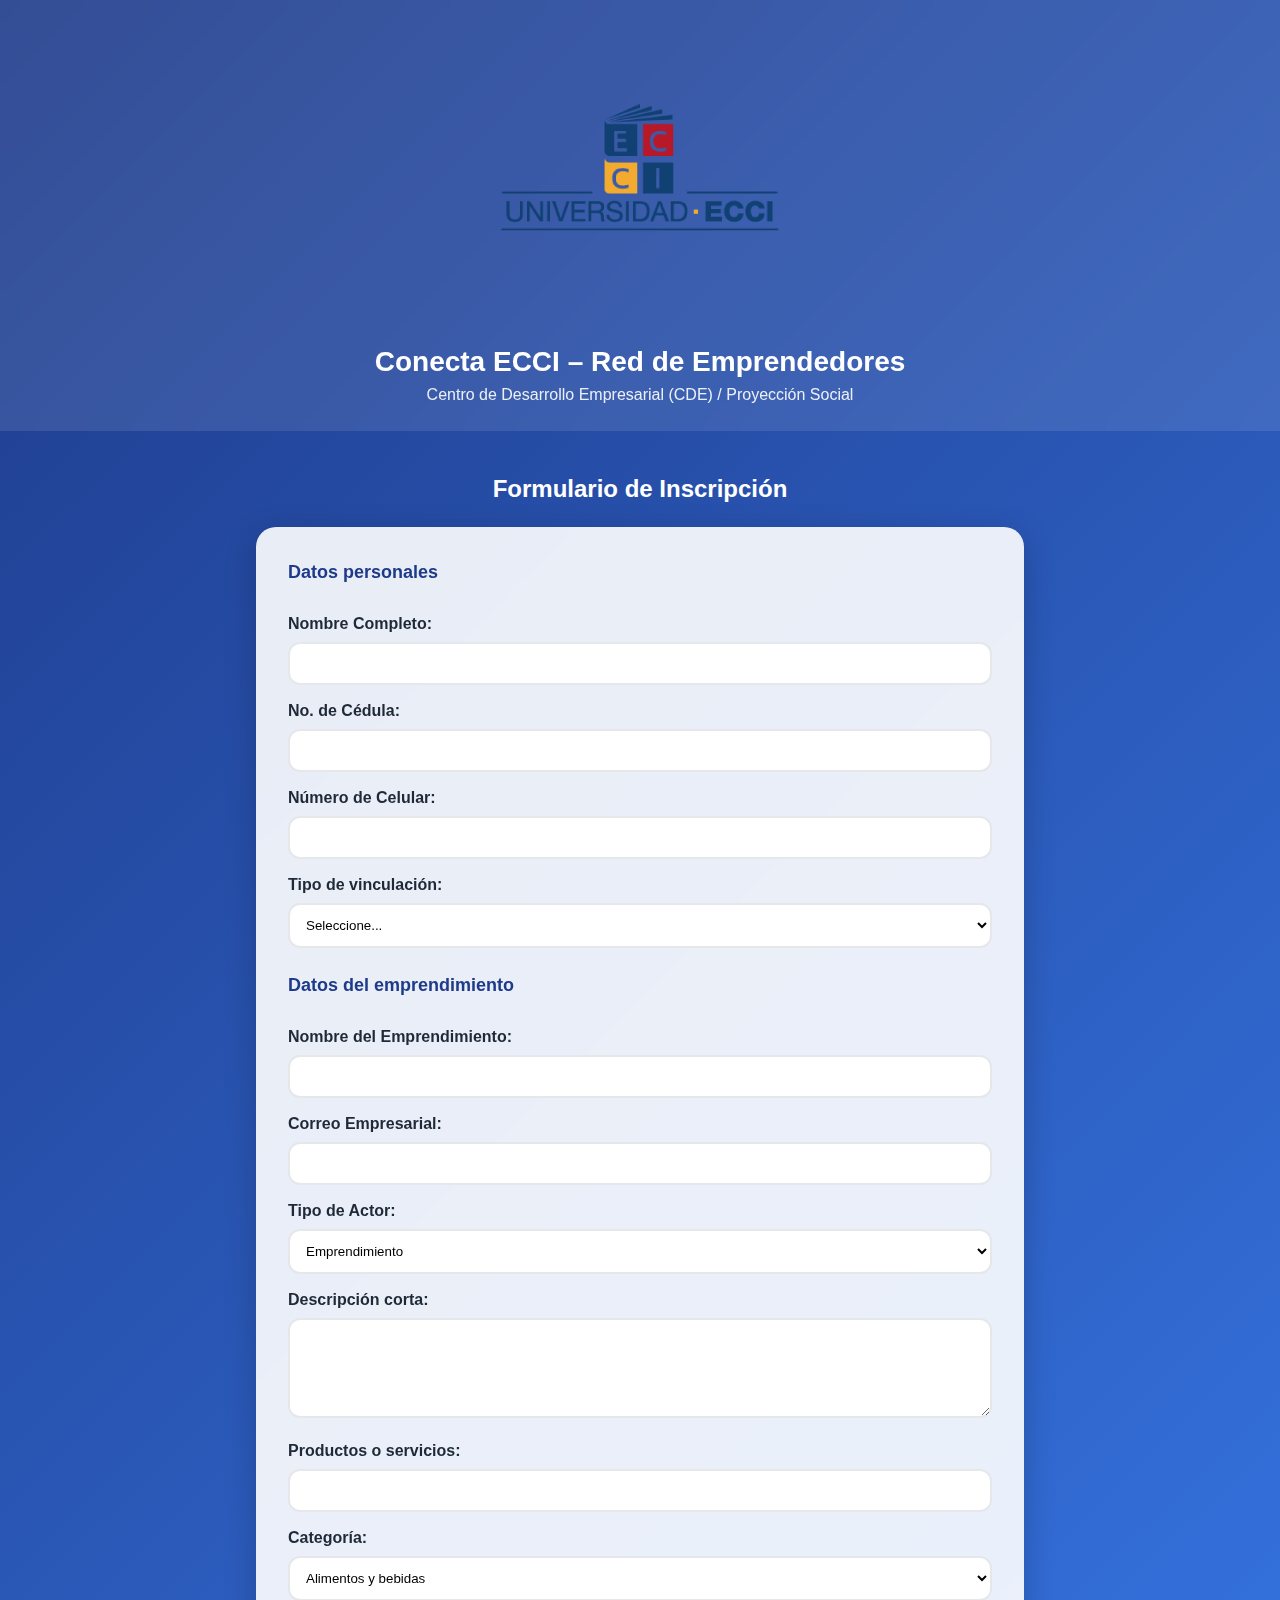
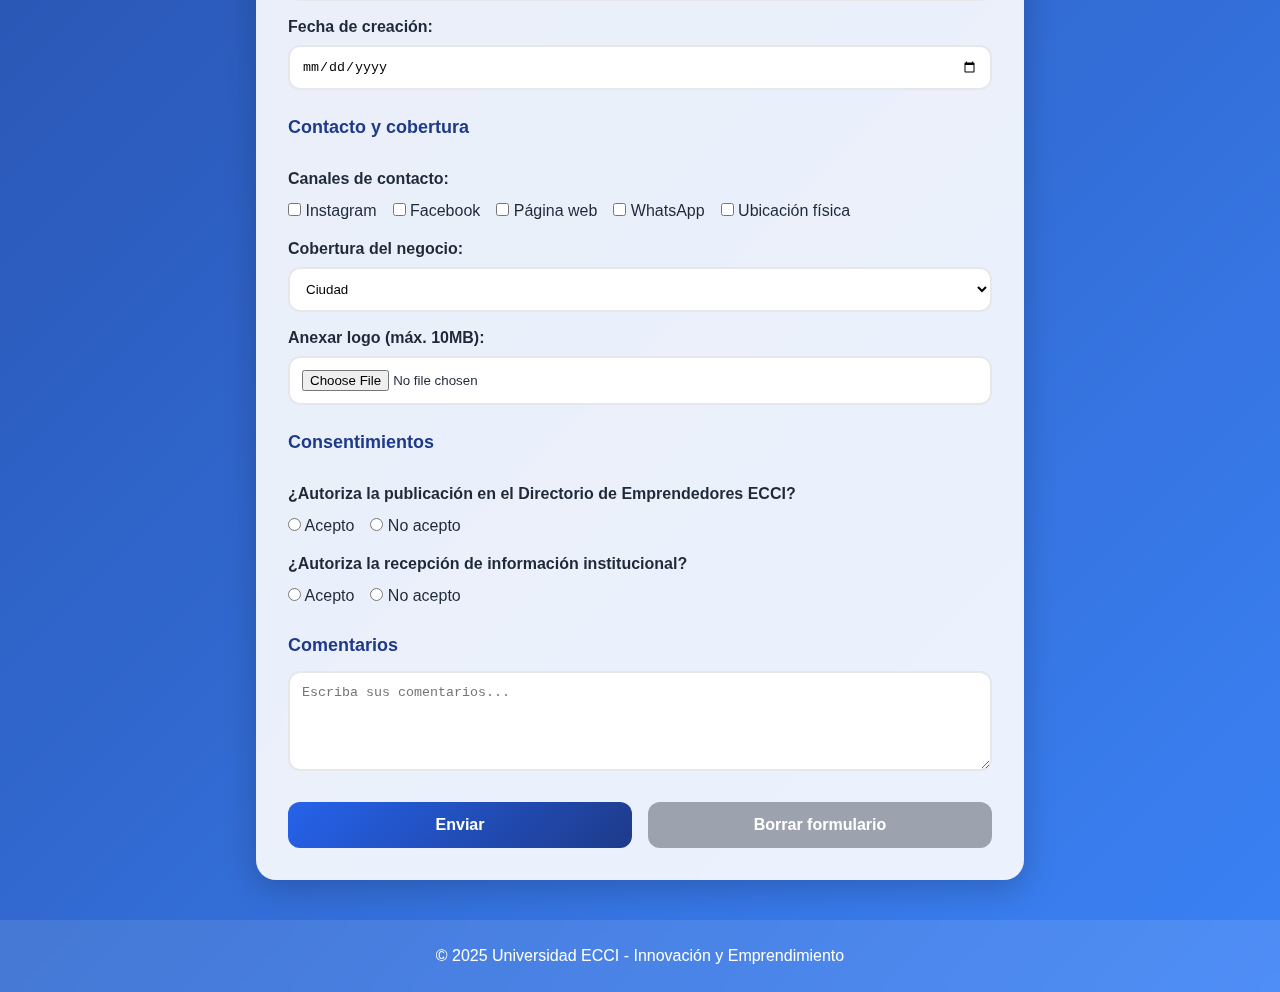
<file: Formulario.HTML>
<!DOCTYPE html>
<html lang="es">
<head>
  <meta charset="UTF-8">
  <meta name="viewport" content="width=device-width, initial-scale=1.0">
  <title>Formulario de Inscripción</title>
  <link rel="stylesheet" href="CSS3/style.css">
</head>
<body>

  <!-- Header -->
  <header class="header">
    <img src="logo/ecci_logo.png" alt="Logo Universidad ECCI" class="logo">
    <h1 class="title">Conecta ECCI – Red de Emprendedores</h1>
    <p class="subtitle">Centro de Desarrollo Empresarial (CDE) / Proyección Social</p>
  </header>

  <!-- Formulario -->
  <main class="form-wrap">
    <h2 class="h2 center">Formulario de Inscripción</h2>

    <form id="formEmprendimiento" class="form-card">

      <!-- Datos personales -->
      <fieldset class="fieldset">
        <legend class="legend">Datos personales</legend>

        <label for="nombre" class="label">Nombre Completo:</label>
        <input type="text" id="nombre" name="nombre" class="input" required>

        <label for="cedula" class="label">No. de Cédula:</label>
        <input type="text" id="cedula" name="cedula" class="input" required>

        <label for="celular" class="label">Número de Celular:</label>
        <input type="tel" id="celular" name="celular" class="input" required>

        <label for="vinculacion" class="label">Tipo de vinculación:</label>
        <select id="vinculacion" name="vinculacion" class="input" required>
          <option value="">Seleccione...</option>
          <option>Estudiante actual</option>
          <option>Egresado</option>
          <option>Administrativo</option>
          <option>Docente</option>
        </select>
      </fieldset>

      <!-- Datos del emprendimiento -->
      <fieldset class="fieldset">
        <legend class="legend">Datos del emprendimiento</legend>

        <label for="nombreEmprendimiento" class="label">Nombre del Emprendimiento:</label>
        <input type="text" id="nombreEmprendimiento" name="nombreEmprendimiento" class="input" required>

        <label for="correo" class="label">Correo Empresarial:</label>
        <input type="email" id="correo" name="correo" class="input" required>

        <label for="tipoActor" class="label">Tipo de Actor:</label>
        <select id="tipoActor" name="tipoActor" class="input" required>
          <option>Emprendimiento</option>
          <option>Negocio</option>
          <option>Empresa</option>
        </select>

        <label for="descripcion" class="label">Descripción corta:</label>
        <textarea id="descripcion" name="descripcion" rows="3" class="textarea" required></textarea>

        <label for="productos" class="label">Productos o servicios:</label>
        <input type="text" id="productos" name="productos" class="input" required>

        <label for="categoria" class="label">Categoría:</label>
        <select id="categoria" name="categoria" class="input" required>
          <option>Alimentos y bebidas</option>
          <option>Moda y accesorios</option>
          <option>Servicios creativos</option>
          <option>Tecnología y software</option>
          <option>Educación y formación</option>
          <option>Bienestar y salud</option>
          <option>Gastronomía</option>
          <option>Servicios de ingeniería</option>
          <option>Asesoría y consultoría</option>
          <option>Otro</option>
        </select>

        <label for="fechaCreacion" class="label">Fecha de creación:</label>
        <input type="date" id="fechaCreacion" name="fechaCreacion" class="input">
      </fieldset>

      <!-- Contacto y cobertura -->
      <fieldset class="fieldset">
        <legend class="legend">Contacto y cobertura</legend>

        <p class="label">Canales de contacto:</p>
        <div class="checks">
          <label><input type="checkbox" name="canales" value="Instagram"> Instagram</label>
          <label><input type="checkbox" name="canales" value="Facebook"> Facebook</label>
          <label><input type="checkbox" name="canales" value="Web"> Página web</label>
          <label><input type="checkbox" name="canales" value="WhatsApp"> WhatsApp</label>
          <label><input type="checkbox" name="canales" value="Ubicación física"> Ubicación física</label>
        </div>

        <label for="cobertura" class="label">Cobertura del negocio:</label>
        <select id="cobertura" name="cobertura" class="input">
          <option>Ciudad</option>
          <option>Departamento</option>
          <option>Nacional</option>
          <option>Internacional</option>
          <option>Zonal (localidad)</option>
        </select>

        <label for="logoFile" class="label">Anexar logo (máx. 10MB):</label>
        <input type="file" id="logoFile" name="logoFile" accept="image/*" class="input">
      </fieldset>

      <!-- Consentimientos -->
      <fieldset class="fieldset">
        <legend class="legend">Consentimientos</legend>

        <p class="label">¿Autoriza la publicación en el Directorio de Emprendedores ECCI?</p>
        <div class="radios">
          <label><input type="radio" name="publicacion" value="Acepto" required> Acepto</label>
          <label><input type="radio" name="publicacion" value="No acepto"> No acepto</label>
        </div>

        <p class="label">¿Autoriza la recepción de información institucional?</p>
        <div class="radios">
          <label><input type="radio" name="informacion" value="Acepto" required> Acepto</label>
          <label><input type="radio" name="informacion" value="No acepto"> No acepto</label>
        </div>
      </fieldset>

      <!-- Comentarios -->
      <fieldset class="fieldset">
        <legend class="legend">Comentarios</legend>
        <textarea id="comentarios" name="comentarios" rows="4" class="textarea" placeholder="Escriba sus comentarios..."></textarea>
      </fieldset>

      <!-- Botones -->
      <div class="actions">
        <button type="submit" class="btn btn-primary">Enviar</button>
        <button type="reset" class="btn btn-muted">Borrar formulario</button>
      </div>
    </form>
  </main>

  <!-- Footer -->
  <footer class="footer">
    <p>&copy; 2025 Universidad ECCI - Innovación y Emprendimiento</p>
  </footer>

</body>
</html>
</file>
<file: CSS3/style.css>
/* Reset */
* { box-sizing: border-box; margin: 0; padding: 0; }
body {
  font-family: 'Segoe UI', Roboto, Arial, sans-serif;
  background: linear-gradient(135deg, #1e3a8a, #3b82f6);
  color: #1f2937;
  line-height: 1.5;
}

/* Header & Footer */
.header, .footer {
  text-align: center;
  padding: 24px;
  color: #fff;
  background: rgba(255, 255, 255, 0.1);
  backdrop-filter: blur(10px);
}
.logo { height: 300px; margin-bottom: 10px; }
.title { font-size: 28px; font-weight: 800; }
.subtitle { font-size: 16px; opacity: 0.9; }

/* Formulario */
.form-wrap {
  width: 100%;
  max-width: 60%;
  margin: 40px auto;
}
@media (max-width: 1024px) { .form-wrap { max-width: 75%; } }
@media (max-width: 768px) { .form-wrap { max-width: 95%; } }

.form-card {
  background: rgba(255, 255, 255, 0.9);
  border-radius: 20px;
  padding: 32px;
  box-shadow: 0 8px 32px rgba(0,0,0,0.2);
  backdrop-filter: blur(10px);
  animation: fadeIn 0.6s ease;
}
@keyframes fadeIn {
  from { opacity: 0; transform: translateY(20px); }
  to { opacity: 1; transform: translateY(0); }
}

/* Fieldsets */
.fieldset { border: none; margin-bottom: 24px; }
.legend { font-weight: 700; font-size: 18px; margin-bottom: 12px; color: #1e3a8a; }

/* Inputs */
.label { display: block; margin: 14px 0 6px; font-weight: 600; }
.input, .textarea, select.input {
  width: 100%;
  padding: 12px;
  border: 2px solid #e5e7eb;
  border-radius: 12px;
  background: #fff;
  transition: all 0.25s ease;
}
.input:focus, .textarea:focus, select.input:focus {
  border-color: #3b82f6;
  box-shadow: 0 0 0 4px rgba(59,130,246,0.2);
  outline: none;
}
.textarea { resize: vertical; min-height: 100px; }

/* Checks & Radios */
.checks, .radios {
  display: flex;
  flex-wrap: wrap;
  gap: 12px 16px;
  margin-top: 8px;
}

/* Botones */
.actions { display: flex; gap: 16px; margin-top: 20px; }
.btn {
  flex: 1;
  padding: 14px;
  border: none;
  border-radius: 12px;
  font-weight: 600;
  font-size: 16px;
  cursor: pointer;
  transition: transform 0.2s ease, background 0.3s ease;
}
.btn-primary {
  background: linear-gradient(135deg, #2563eb, #1e3a8a);
  color: #fff;
}
.btn-primary:hover { background: linear-gradient(135deg, #1d4ed8, #1e40af); transform: translateY(-2px); }
.btn-muted { background: #9ca3af; color: #fff; }
.btn-muted:hover { background: #6b7280; transform: translateY(-2px); }

/* Encabezados */
.h2 { font-size: 24px; font-weight: 700; margin-bottom: 20px; color: #fff; }
.center { text-align: center; }
</file>
